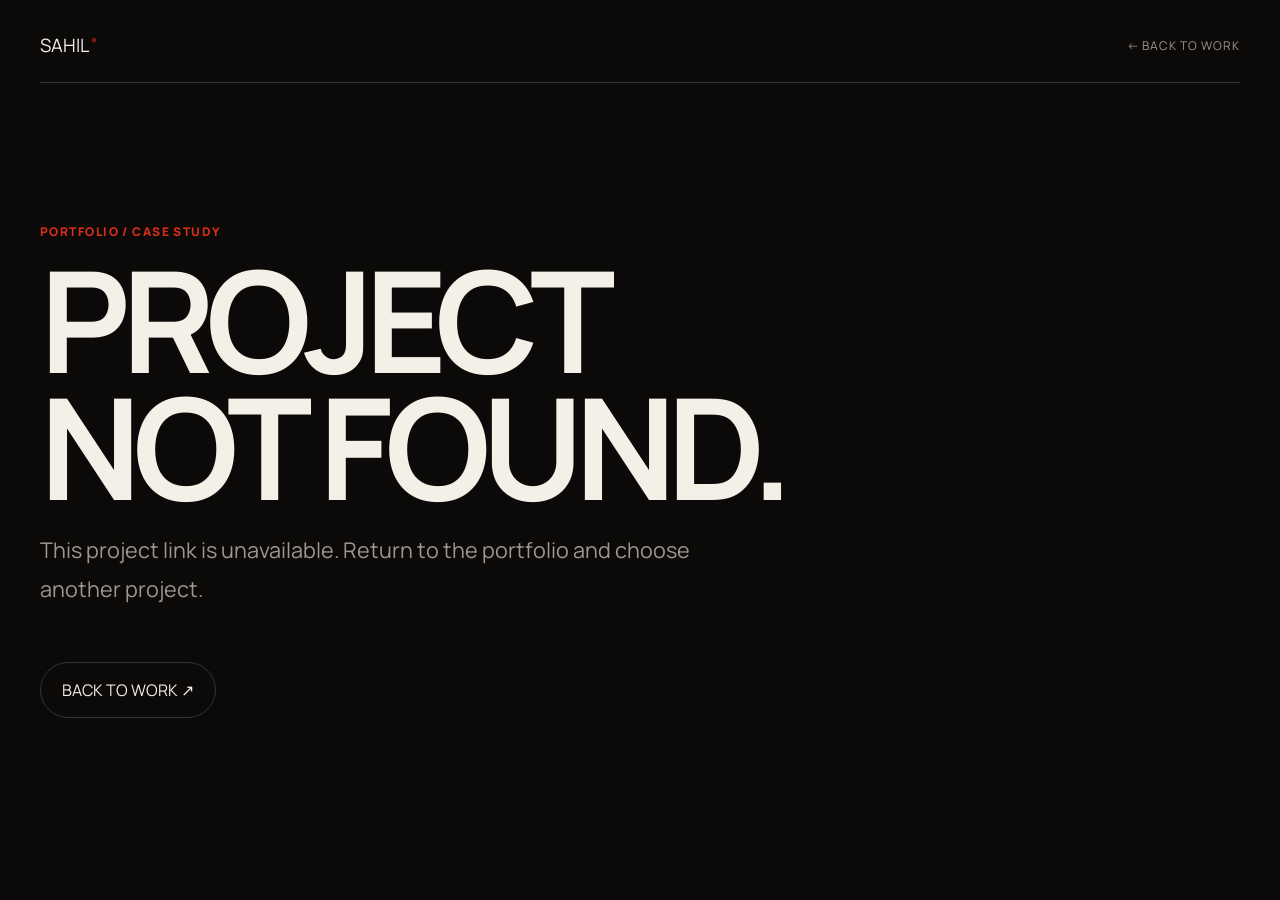
<file: case-study.html>
<!DOCTYPE html>
<html lang="en">
<head>
  <meta charset="utf-8" />
  <meta name="viewport" content="width=device-width, initial-scale=1" />
  <title>Case Study — SAHIL</title>
  <link rel="preconnect" href="https://fonts.googleapis.com" />
  <link rel="preconnect" href="https://fonts.gstatic.com" crossorigin />
  <link rel="stylesheet" href="https://fonts.googleapis.com/css2?family=Manrope:wght@300;400;500;600;700;800&display=swap" />
  <link rel="stylesheet" href="styles.css" />
  <style>
    .case-page { min-height:100vh; padding:2rem 2.5rem 5rem; }
    .case-nav { display:flex; justify-content:space-between; align-items:center; gap:1rem; padding-bottom:1.5rem; border-bottom:1px solid var(--border); }
    .case-nav a { text-decoration:none; }
    .case-back { color:var(--muted-foreground); font-size:.75rem; letter-spacing:.08em; }
    .case-hero { padding:clamp(4rem,10vw,9rem) 0 3rem; }
    .case-kicker { color:var(--primary); font-size:.75rem; letter-spacing:.12em; font-weight:800; }
    .case-hero h1 { margin:1rem 0; font-size:clamp(3.5rem,11vw,9rem); line-height:.9; letter-spacing:-.06em; }
    .case-intro { max-width:700px; color:var(--muted-foreground); font-size:clamp(1.05rem,2vw,1.35rem); line-height:1.8; }
    .case-cover { width:100%; aspect-ratio:16/8; border-radius:1rem; overflow:hidden; background:var(--card); }
    .case-cover img { width:100%; height:100%; object-fit:cover; display:block; }
    .case-grid { display:grid; grid-template-columns:repeat(3,minmax(0,1fr)); gap:2rem; margin:4rem 0; }
    .case-meta { border-top:1px solid var(--border); padding-top:1rem; }
    .case-meta span { display:block; color:var(--muted-foreground); font-size:.7rem; letter-spacing:.1em; margin-bottom:.7rem; }
    .case-meta strong { font-size:.95rem; font-weight:500; }
    .case-content { max-width:850px; }
    .case-content section { margin:4rem 0; }
    .case-content h2 { font-size:clamp(2rem,5vw,4rem); letter-spacing:-.04em; margin-bottom:1rem; }
    .case-content p, .case-content li { color:var(--muted-foreground); line-height:1.9; }
    .case-content ul { padding-left:1.25rem; }
    .case-cta { display:inline-flex; margin-top:2rem; padding:1rem 1.3rem; border:1px solid var(--border); border-radius:99px; text-decoration:none; }
    @media(max-width:700px) { .case-page{padding:1.25rem 1rem 3rem}.case-grid{grid-template-columns:1fr;gap:1.5rem}.case-cover{aspect-ratio:4/3}.case-nav{align-items:flex-start} }
  </style>
</head>
<body>
  <main class="case-page">
    <nav class="case-nav"><a class="wordmark" href="index.html">SAHIL<sup>®</sup></a><a class="case-back" href="index.html#work">← BACK TO WORK</a></nav>
    <div id="case-content"><p>Loading case study…</p></div>
  </main>
  <script src="case-study.js"></script>
</body>
</html>
</file>
<file: styles.css>
/* ===== Design tokens ===== */

:root {

  --font-sans: "Manrope", sans-serif;

  --font-display: "Manrope", sans-serif;



  --background: oklch(0.145 0.004 55);

  --foreground: oklch(0.955 0.012 80);

  --card: oklch(0.185 0.006 55);

  --card-foreground: oklch(0.955 0.012 80);

  --primary: oklch(0.58 0.21 31);

  --primary-foreground: oklch(0.98 0.008 80);

  --secondary: oklch(0.24 0.009 55);

  --secondary-foreground: oklch(0.955 0.012 80);

  --muted: oklch(0.22 0.006 55);

  --muted-foreground: oklch(0.68 0.012 75);

  --accent: oklch(0.65 0.2 38);

  --accent-foreground: oklch(0.98 0.008 80);

  --border: oklch(0.955 0.012 80 / 0.18);

  --input: oklch(0.955 0.012 80 / 0.22);

  --ring: oklch(0.62 0.21 33);

  --panel: oklch(0.185 0.006 55);

  --panel-strong: oklch(0.925 0.018 75);

  --radius: 0.25rem;

}



/* ===== Reset ===== */

* { box-sizing: border-box; border-color: var(--border); }

html { scroll-behavior: smooth; background: var(--background); }

body { margin: 0; background: var(--background); color: var(--foreground); font-family: var(--font-sans); overflow-x: hidden; }

a, button { color: inherit; }
button, a { cursor: pointer; }
body.has-custom-cursor, body.has-custom-cursor a, body.has-custom-cursor button { cursor: none; }

button { font: inherit; }

::selection { background: var(--primary); color: var(--primary-foreground); }



/* ===== Shell / grain overlay ===== */

.portfolio-shell { min-height: 100vh; overflow: clip; background: var(--background); }

.portfolio-shell::after { content: ""; position: fixed; inset: 0; pointer-events: none; z-index: 90; opacity: .055; background-image: url("data:image/svg+xml,%3Csvg viewBox='0 0 180 180' xmlns='http\://www\.w3.org/2000/svg'%3E%3Cfilter id='n'%3E%3CfeTurbulence type='fractalNoise' baseFrequency='.9' numOctaves='4' stitchTiles='stitch'/%3E%3C/filter%3E%3Crect width='100%25' height='100%25' filter='url(%23n)' opacity='.7'/%3E%3C/svg%3E"); mix-blend-mode: soft-light; }



/* ===== Custom cursor ===== */

.custom-cursor { position: fixed; top: 0; left: 0; z-index: 100; width: 10px; height: 10px; margin: -5px 0 0 -5px; border-radius: 50%; background: var(--foreground); pointer-events: none; display: grid; place-items: center; mix-blend-mode: difference; opacity: 0; transition: width .35s ease, height .35s ease, margin .35s ease, opacity .2s ease; }
body.has-custom-cursor .custom-cursor { opacity: 1; }

.custom-cursor span { font-size: 0; font-weight: 700; }

.custom-cursor-active { width: 74px; height: 74px; margin: -37px 0 0 -37px; background: var(--foreground); color: var(--background); mix-blend-mode: normal; }

.custom-cursor-active span { font-size: 10px; }



/* ===== Nav ===== */

.site-nav { position: absolute; inset: 0 0 auto; z-index: 50; display: grid; grid-template-columns: minmax(0,1fr) auto auto; align-items: center; gap: 3rem; padding: 2rem 2.5rem; font-size: .68rem; font-weight: 700; letter-spacing: .08em; }

.wordmark { font-size: 1.15rem; text-decoration: none; letter-spacing: 0; }

.wordmark sup { color: var(--primary); font-size: .5em; margin-left: .15rem; }

.nav-links { display: flex; gap: 2.25rem; }

.nav-links a, .menu-button { text-decoration: none; opacity: .62; transition: opacity .3s; font-size: 1rem; }

.nav-links a:hover, .menu-button:hover { opacity: 1; }

.menu-button { border: 0; background: transparent; display: flex; align-items: center; gap: .7rem; padding: .5rem 0; }

.menu-button i { width: 6px; height: 6px; background: var(--primary); border-radius: 50%; }



/* ===== Hero ===== */

.hero-section { position: relative; min-height: 100svh; display: flex; flex-direction: column; justify-content: center; padding: 7rem 2.5rem 2.25rem; isolation: isolate; }

.hero-glow { position: absolute; width: min(55vw, 760px); aspect-ratio: 1; right: -18vw; top: 8vh; z-index: -1; border-radius: 50%; background: radial-gradient(circle, color-mix(in oklab, var(--primary) 35%, transparent), color-mix(in oklab, var(--accent) 7%, transparent) 42%, transparent 70%); filter: blur(65px); opacity: .75; }

.hero-title { display: flex; align-items: center; justify-content: center; width: 100%; padding-inline: 1.2vw; font-family: var(--font-display); font-size: clamp(3.2rem, 12.4vw, 12.6rem); line-height: .78; font-weight: 200; letter-spacing: .025rem; white-space: nowrap; }

.hero-title span { display: inline-block; flex: 1 1 0; text-align: center; opacity: .55; transform: scale(1); transition: transform .62s cubic-bezier(.16,1,.3,1), opacity .42s ease, color .42s ease, font-weight .42s ease; transform-origin: center; }

.hero-title .hero-letter-active { opacity: 1; transform: scale(1.5); font-weight: 800; z-index: 2; }

.hero-title .hero-letter-neighbor { transform: scale(.78); opacity: .38; }

.hero-manifesto { margin: 4.5rem auto 0; color: var(--primary); font-size: clamp(.68rem, .8vw, .82rem); letter-spacing: .13em; text-align: center; }

.hero-footer { position: absolute; bottom: 2.1rem; left: 2.5rem; right: 2.5rem; display: grid; grid-template-columns: 1fr auto 1fr; align-items: end; font-size: .7rem; line-height: 1.55; letter-spacing: .08em; }

.hero-footer > p:last-child { text-align: right; font-size: .9rem; }

.scroll-mark { display: flex; flex-direction: column; align-items: center; gap: .65rem; text-decoration: none; opacity: .48; font-size: .55rem; }

.scroll-mark i { display: block; height: 34px; width: 1px; background: var(--foreground); animation: scrollPulse 2s ease-in-out infinite; transform-origin: top; }

@keyframes scrollPulse { 0%,100% { transform: scaleY(.3); opacity: .3; } 50% { transform: scaleY(1); opacity: 1; } }



/* ===== Section shared ===== */

.section-pad { padding: 9rem 2.5rem; }

.section-index { display: flex; justify-content: space-between; border-top: 1px solid var(--border); padding-top: 1rem; margin-bottom: 6rem; color: var(--muted-foreground); font-size: .62rem; font-weight: 700; letter-spacing: .12em; }

.section-title, .mega-heading { margin: 0; font-family: var(--font-display); font-size: clamp(4rem, 10vw, 10rem); font-weight: 200; line-height: .82; letter-spacing: 0; }

.section-title strong, .mega-heading strong { font-weight: 800; }



/* ===== About ===== */

.about-section { min-height: 130vh; }

.about-grid { display: grid; grid-template-columns: 1.1fr .9fr; gap: 5vw; }

.mega-heading { grid-column: 1; }

.statement {

  margin: 1rem 0 0;

  max-width: 17ch;

  font-size: clamp(1.8rem, 3.4vw, 3.7rem);

  line-height: 1.14;

  font-weight: 450;

}

.profile-image {

  grid-column: 2;

  grid-row: 1 / span 3;

  align-self: start;

  margin: 0;

  overflow: hidden;

  cursor: pointer;

}



.profile-image img {

  display: block;

  width: 100%;

  height: 100%;

  aspect-ratio: 1 / 1.05;

  object-fit: cover;



  filter: saturate(0.72) contrast(1.05);



  transform: scale(1);

  transition:

    transform 0.8s cubic-bezier(0.22, 1, 0.36, 1),

    filter 0.8s cubic-bezier(0.22, 1, 0.36, 1);

}



/* Premium hover effect */

.profile-image:hover img {

  transform: scale(1.12);

  filter: saturate(1) contrast(1.12);

}

.profile-image figcaption { margin-top: .8rem; color: var(--muted-foreground); font-size: .62rem; letter-spacing: .12em; }

.process-orbit { align-self: end; margin-top: 8rem; border-top: 1px solid var(--border); }

.process-orbit div { display: grid; grid-template-columns: 3rem 1fr auto; align-items: center; padding: 1.1rem 0; border-bottom: 1px solid var(--border); font-size: .68rem; }

.process-orbit div span { color: var(--primary); }

.process-orbit div strong { font-size: .8rem; }

.process-orbit div i { font-style: normal; color: var(--muted-foreground); }



/* ===== Skills / capabilities ===== */

.skills-section { padding-inline: 0; }

.skills-section .section-index, .skills-section .section-title { margin-left: 2.5rem; margin-right: 2.5rem; }

.skill-rows { display: grid; gap: .8rem; margin-top: 7rem; }

.skill-row { display: flex; width: max-content; gap: .8rem; animation: marquee-right 32s linear infinite; }

.skill-row-2 { animation-name: marquee-left; animation-duration: 36s; }

.skill-row:hover { animation-play-state: paused; }

@keyframes marquee-right { from { transform: translateX(-50%); } to { transform: translateX(0); } }

@keyframes marquee-left { from { transform: translateX(0); } to { transform: translateX(-50%); } }

.skill-tile { width: min(32vw, 440px); min-height: 285px; display: grid; grid-template-columns: 1fr auto; grid-template-rows: auto 1fr auto; padding: 1.5rem; border: 1px solid var(--border); background: var(--background); transition: transform .45s cubic-bezier(.16,1,.3,1), background .4s, border-color .4s; }

.skill-tile:hover { transform: scale(1.025); background: var(--card); border-color: color-mix(in oklab, var(--foreground) 62%, transparent); }

.skill-number { color: var(--primary); font-size: .66rem; }

.skill-visual { font-size: 1.75rem; font-weight: 200; color: var(--muted-foreground); }

.skill-tile h3 { grid-column: 1 / -1; align-self: end; margin: 0; font-size: clamp(1.5rem, 2.3vw, 2.6rem); font-weight: 350; transition: font-weight .3s; }

.skill-tile:hover h3 { font-weight: 750; }

.skill-tile p { grid-column: 1 / -1; max-width: 34ch; margin: 1rem 0 0; color: var(--muted-foreground); font-size: .78rem; line-height: 1.5; opacity: 0; transform: translateY(8px); transition: opacity .35s, transform .35s; }

.skill-tile:hover p { opacity: 1; transform: translateY(0); }



/* ===== Work — clean scroll case studies ===== */
.work-section { padding-bottom: 6rem; }
.work-title { margin-bottom: 5rem; }
.project-stack { display: flex; flex-direction: column; gap: 5rem; }
.project-card { position: relative; top: auto; min-height: auto; margin: 0; padding: 0; overflow: visible; background: transparent; color: var(--foreground); box-shadow: none; transform: none; }
.project-head { display: flex; justify-content: space-between; gap: 1rem; padding-bottom: 1rem; margin-bottom: 1.5rem; border-bottom: 1px solid var(--border); color: var(--muted-foreground); font-size: .64rem; font-weight: 750; letter-spacing: .08em; }
.project-body { display: grid; grid-template-columns: minmax(0, 1.05fr) minmax(0, .95fr); align-items: center; gap: clamp(2rem, 5vw, 5rem); height: auto; padding: 0; }
.project-visual { overflow: hidden; aspect-ratio: 1.2 / 1; border-radius: 1rem; background: var(--card); }
.project-artwork-placeholder { display: flex; width: 100%; height: 100%; min-height: 12rem; flex-direction: column; align-items: center; justify-content: center; gap: .75rem; padding: 2rem; background: radial-gradient(circle at 70% 20%, color-mix(in oklab, var(--primary) 26%, transparent), transparent 55%), var(--card); text-align: center; }
.project-artwork-placeholder span { font-size: clamp(2rem, 7vw, 6rem); font-weight: 700; letter-spacing: -.06em; }
.project-artwork-placeholder small { color: var(--muted-foreground); font-size: .62rem; font-weight: 700; letter-spacing: .12em; }
/* Alternate image and text sides on every project */
.project-card:nth-child(even) .project-visual { order: 2; }
.project-card:nth-child(even) .project-copy { order: 1; }
.project-body img { display: block; width: 100%; height: 100%; object-fit: cover; border: 0; transition: transform .7s cubic-bezier(.22,1,.36,1); }
.project-card:hover .project-body img { transform: scale(1.035); }
.project-copy { display: flex; flex-direction: column; align-items: flex-start; min-height: 0; }
.project-copy h3 { margin: 0 0 1.25rem; font-size: clamp(2.2rem, 3.5vw, 3.8rem); line-height: 1.08; letter-spacing: -.045em; font-weight: 600; }
.project-tags { display: flex; flex-wrap: wrap; gap: .55rem; margin-bottom: 1.4rem; }
.project-tags span { padding: .55rem .9rem; border: 1px solid var(--border); border-radius: 100px; color: var(--muted-foreground); font-size: .7rem; }
.project-copy p { max-width: 48ch; margin: 0 0 1.5rem; color: var(--muted-foreground); font-size: clamp(.95rem, 1.2vw, 1.1rem); line-height: 1.8; }
.project-copy .project-tools { margin-bottom: 2rem; color: var(--muted-foreground); font-size: .68rem; font-weight: 700; letter-spacing: .06em; }
.project-link { position: static; display: inline-flex; align-items: center; gap: 1rem; padding: 1rem 1.35rem; border: 1px solid var(--border); border-radius: 100px; color: var(--foreground); background: transparent; font-size: .7rem; font-weight: 800; letter-spacing: .08em; text-decoration: none; transition: background .3s, color .3s, border-color .3s; }
.project-link span { font-size: 1.15rem; transition: transform .3s; }
.project-link:hover { color: var(--background); background: var(--foreground); border-color: var(--foreground); }
.project-link:hover span { transform: translate(3px, -3px); }
@media (max-width: 900px) { .project-stack { gap: 4rem; } .project-body { grid-template-columns: 1fr; gap: 1.75rem; } .project-card:nth-child(even) .project-visual, .project-card:nth-child(even) .project-copy { order: initial; } .project-visual { aspect-ratio: 16 / 10; } .project-copy h3 { font-size: clamp(2.2rem, 7vw, 3.5rem); } }
@media (max-width: 560px) { .project-head { font-size: .58rem; } .project-visual { aspect-ratio: 4 / 3; border-radius: .75rem; } .project-copy h3 { margin-bottom: 1rem; } .project-tags { margin-bottom: 1rem; } .project-copy p { font-size: .9rem; } }

/* ===== Process ===== */

.process-section { min-height: 100vh; }

.timeline-horizontal { margin-top: 8rem; display: grid; grid-template-columns: repeat(4, 1fr); border-top: 1px solid var(--border); }

.timeline-horizontal article { position: relative; min-height: 250px; padding: 1.25rem; border-right: 1px solid var(--border); transition: opacity .55s ease; }

.timeline-horizontal article.is-active { opacity: 1; }

.timeline-horizontal article::before { content: ""; position: absolute; left: 0; top: -2px; width: 0; height: 3px; background: var(--primary); transition: width .6s ease; }

.timeline-horizontal article:hover::before { width: 100%; }

.timeline-horizontal span { color: var(--primary); font-size: .62rem; }

.timeline-horizontal h3 { margin: 5rem 0 1rem; font-size: clamp(1.4rem, 2vw, 2.2rem); font-weight: 350; }

.timeline-horizontal p { max-width: 25ch; color: var(--muted-foreground); font-size: .76rem; line-height: 1.6; }



/* ===== Tools ===== */

.tools-section { min-height: 110vh; }

.tool-cloud { display: flex; flex-wrap: wrap; justify-content: center; align-items: center; gap: 1.2rem 2.7rem; padding-top: 4rem; }

.tool-cloud > span { position: relative; display: inline-flex; align-items: flex-start; gap: .4rem; font-size: clamp(2.4rem, 6vw, 7.2rem); font-weight: 250; line-height: .95; transition: transform .45s cubic-bezier(.16,1,.3,1), color .35s, font-weight .35s; }

.tool-cloud > span:hover { transform: scale(1.08); color: var(--foreground); font-weight: 750; z-index: 2; }

.tool-cloud .tool-accent { color: var(--primary); }

.tool-cloud i { font-size: .5rem; font-style: normal; color: var(--muted-foreground); }



/* ===== Education ===== */

.education-list { margin-top: 8rem; border-top: 1px solid var(--border); }

.education-list article { display: grid; grid-template-columns: .22fr 1fr .35fr; align-items: center; gap: 2rem; min-height: 190px; border-bottom: 1px solid var(--border); }

.education-list time, .education-list span { color: var(--muted-foreground); font-size: .65rem; letter-spacing: .08em; }

.education-list h3 { max-width: 22ch; margin: 0; font-size: clamp(1.4rem, 3vw, 3.6rem); font-weight: 400; line-height: 1.05; transition: color .3s, transform .45s; }

.education-list article:hover h3 { color: var(--primary); transform: translateX(1rem); }



/* ===== Contact ===== */

.contact-section { min-height: 100svh; display: flex; flex-direction: column; padding-bottom: 2rem; background: var(--primary); color: var(--primary-foreground); }

.contact-meta { display: flex; justify-content: space-between; border-top: 1px solid color-mix(in oklab, var(--primary-foreground) 30%, transparent); padding-top: 1rem; font-size: .62rem; line-height: 1.5; letter-spacing: .08em; }

.contact-meta span:last-child { text-align: right; }

.contact-section h2 { margin: auto 0; font-size: clamp(3.6rem, 10.5vw, 11rem); font-weight: 220; line-height: .78; letter-spacing: 0; }

.contact-section h2 em { font-family: Georgia, serif; font-weight: 400; }

.contact-section h2 strong { font-weight: 850; }

.contact-link { align-self: flex-end; display: inline-flex; align-items: center; gap: 1.5rem; font-size: clamp(1.2rem, 2.4vw, 2.5rem); font-weight: 750; text-decoration: none; border-bottom: 2px solid currentColor; padding-bottom: .5rem; }

.contact-link span { font-size: 1.4em; transition: transform .3s; }

.contact-link:hover span { transform: translateX(.5rem); }

.contact-section footer { display: flex; justify-content: space-between; margin-top: 5rem; padding-top: 1rem; border-top: 1px solid color-mix(in oklab, var(--primary-foreground) 30%, transparent); font-size: .6rem; letter-spacing: .08em; }

.contact-section footer a { text-decoration: none; }

/* ===== Responsive ===== */

@media (max-width: 900px) {

  .site-nav { padding: 1.5rem; gap: 1rem; }

  .nav-links { position: absolute; top: 4.5rem; left: 1.5rem; right: 1.5rem; display: none; flex-direction: column; padding: 1.5rem; background: var(--card); border: 1px solid var(--border); }

  .nav-links-open { display: flex; }

  .hero-section { padding: 7rem 1.25rem 1.5rem; }

  .hero-title { font-size: clamp(2.4rem, 12vw, 6.8rem); padding-inline: 0; letter-spacing: 0; }

  .hero-title .hero-letter-active { transform: scale(1.22); }

  .hero-title .hero-letter-neighbor { transform: scale(.88); }

  .hero-manifesto { margin-top: 2.5rem; max-width: 28ch; line-height: 1.5; }

  .hero-footer { left: 1.25rem; right: 1.25rem; bottom: 1.5rem; }

  .section-pad { padding: 6.5rem 1.25rem; }

  .section-index { margin-bottom: 4rem; }

  .about-section { min-height: auto; }

  .about-grid { grid-template-columns: 1fr; }

  .mega-heading, .profile-image { grid-column: auto; grid-row: auto; }

  .profile-image { margin-top: 3rem; }

  .statement { margin-top: 2rem; }

  .secondary-statement { margin: 2.5rem 0 0; }

  .process-orbit { margin-top: 4rem; }

  .skills-section .section-index, .skills-section .section-title { margin-left: 1.25rem; margin-right: 1.25rem; }

  .skill-rows { margin-top: 4rem; padding-inline: 1.25rem; display: grid; grid-template-columns: 1fr 1fr; gap: .6rem; }

  .skill-row { display: contents; animation: none; }

  .skill-tile { width: auto; min-height: 240px; }

  .skill-row .skill-tile:nth-child(n+5) { display: none; }

  .skill-tile p { opacity: 1; transform: none; }

  .work-title { margin-bottom: 5rem; }



  .timeline-horizontal { grid-template-columns: 1fr 1fr; margin-top: 5rem; }

  .timeline-horizontal article { border-bottom: 1px solid var(--border); }

  .education-list { margin-top: 5rem; }

  .education-list article { grid-template-columns: .3fr 1fr; padding: 2rem 0; }

  .education-list span { grid-column: 2; }

  .contact-section h2 { margin-block: 7rem; }

}



@media (max-width: 560px) {

  .custom-cursor { display: none; }

  .site-nav { grid-template-columns: minmax(0,1fr) auto; }

  .nav-links { grid-column: 1 / -1; }

  .hero-title { font-size: 10.8vw; }

  .hero-footer { grid-template-columns: 1fr 1fr; }

  .scroll-mark { display: none; }

  .section-title, .mega-heading { font-size: clamp(3.3rem, 17vw, 6rem); }

  .skill-rows { gap: .45rem; }

  .skill-tile { min-height: 205px; padding: 1rem; }

  .skill-tile h3 { font-size: 1.1rem; }

  .skill-tile p { font-size: .65rem; }

  .project-head span:last-child { text-align: right; }

  .project-copy h3 { font-size: 3.4rem; }

  .timeline-horizontal { grid-template-columns: 1fr; }

  .timeline-horizontal article { min-height: 210px; }

  .tool-cloud { justify-content: flex-start; gap: 1.1rem; }

  .tool-cloud > span { font-size: 2.2rem; }

  .education-list article { grid-template-columns: 1fr; gap: 1rem; }

  .education-list span { grid-column: 1; }

  .contact-meta { gap: 1rem; }

  .contact-section h2 { font-size: 14vw; line-height: .86; }

  .contact-link { align-self: stretch; justify-content: space-between; }

}



@media (prefers-reduced-motion: reduce) {

  html { scroll-behavior: auto; }

  *, *::before, *::after { animation-duration: .01ms !important; animation-iteration-count: 1 !important; transition-duration: .01ms !important; }

}

/* Keep native pointer behavior available for touch and accessibility */
@media (pointer: coarse) { .custom-cursor { display: none; } }
/* FIX: Show the complete project image on desktop */
@media (min-width: 901px) {
  .project-visual {
    height: auto;
    aspect-ratio: auto;
    overflow: hidden;
  }

  .project-visual img {
    display: block;
    width: 100%;
    height: auto;
    object-fit: contain;
    object-position: center;
  }

  .project-card:hover .project-body img {
    transform: none;
  }
}

/* ===== Premium Work Project Hover ===== */

/* Project card hover */
.project-card {
  transition:
    transform 0.5s cubic-bezier(0.22, 1, 0.36, 1);
}

.project-card:hover {
  transform: translateY(-6px);
}

/* Project image hover */
.project-visual {
  position: relative;
  overflow: hidden;
  border: 1px solid var(--border);
  transition:
    border-color 0.45s ease,
    box-shadow 0.45s ease;
}

.project-card:hover .project-visual {
  border-color: var(--primary);
  box-shadow: 0 18px 45px rgba(0, 0, 0, 0.22);
}

.project-visual img {
  transition:
    transform 0.8s cubic-bezier(0.22, 1, 0.36, 1),
    filter 0.6s ease;
}

.project-card:hover .project-visual img {
  transform: scale(1.045);
  filter: brightness(1.05);
}

/* Project title hover */
.project-copy h3 {
  transition:
    color 0.4s ease,
    transform 0.4s ease;
}

.project-card:hover .project-copy h3 {
  color: var(--primary);
  transform: translateX(5px);
}

/* Tags hover */
.project-tags span {
  transition:
    background 0.3s ease,
    border-color 0.3s ease,
    color 0.3s ease;
}

.project-card:hover .project-tags span {
  border-color: color-mix(
    in oklab,
    var(--primary) 55%,
    transparent
  );
}

/* Figma link hover */
.project-link {
  transition:
    background 0.35s ease,
    color 0.35s ease,
    border-color 0.35s ease,
    transform 0.35s ease;
}

.project-link:hover {
  transform: translateY(-3px);
  background: var(--primary);
  color: var(--primary-foreground);
  border-color: var(--primary);
}

/* Disable hover movement on touch devices */
@media (hover: none) {
  .project-card:hover {
    transform: none;
  }

  .project-card:hover .project-visual img {
    transform: none;
  }
}

@media (prefers-reduced-motion: reduce) {
  .project-card,
  .project-visual,
  .project-visual img,
  .project-copy h3,
  .project-link {
    transition: none;
  }
}

/* ===== Align Left Project Like Right Project ===== */

@media (min-width: 901px) {

  #project-stack .project-card:nth-child(odd) .project-body {
    grid-template-columns: minmax(0, 1fr) minmax(0, 0.9fr) !important;
    column-gap: 2rem !important;
  }

  #project-stack .project-card:nth-child(odd) .project-visual {
    grid-column: 1;
    grid-row: 1;
    width: 100%;
    min-width: 0;
  }

  #project-stack .project-card:nth-child(odd) .project-copy {
    grid-column: 2;
    grid-row: 1;
    width: 100%;
    min-width: 0;
    align-self: center;
    justify-self: start;
    margin: 0;
    padding: 0;
  }

  #project-stack .project-card:nth-child(odd) .project-copy h3 {
    margin-top: 0;
  }

  #project-stack .project-card:nth-child(odd) .project-copy .project-link {
    position: static;
    margin-top: 0;
    align-self: flex-start;
  }

  /* Keep even projects in reverse order */
  #project-stack .project-card:nth-child(even) .project-visual {
    grid-column: 2;
    grid-row: 1;
  }

  #project-stack .project-card:nth-child(even) .project-copy {
    grid-column: 1;
    grid-row: 1;
    align-self: center;
    margin: 0;
    padding: 0;
  }
}


/* NEXA project: right align text and button */
@media (min-width: 901px) {
  #project-stack .project-card:nth-child(even) .project-copy {
    align-items: flex-end !important;
    text-align: right !important;
  }

  #project-stack .project-card:nth-child(even) .project-tags {
    justify-content: flex-end !important;
  }

  #project-stack .project-card:nth-child(even) .project-link {
    align-self: flex-end !important;
  }

  #project-stack .project-card:nth-child(even) .project-copy p {
    text-align: right !important;
  }
}
</file>
